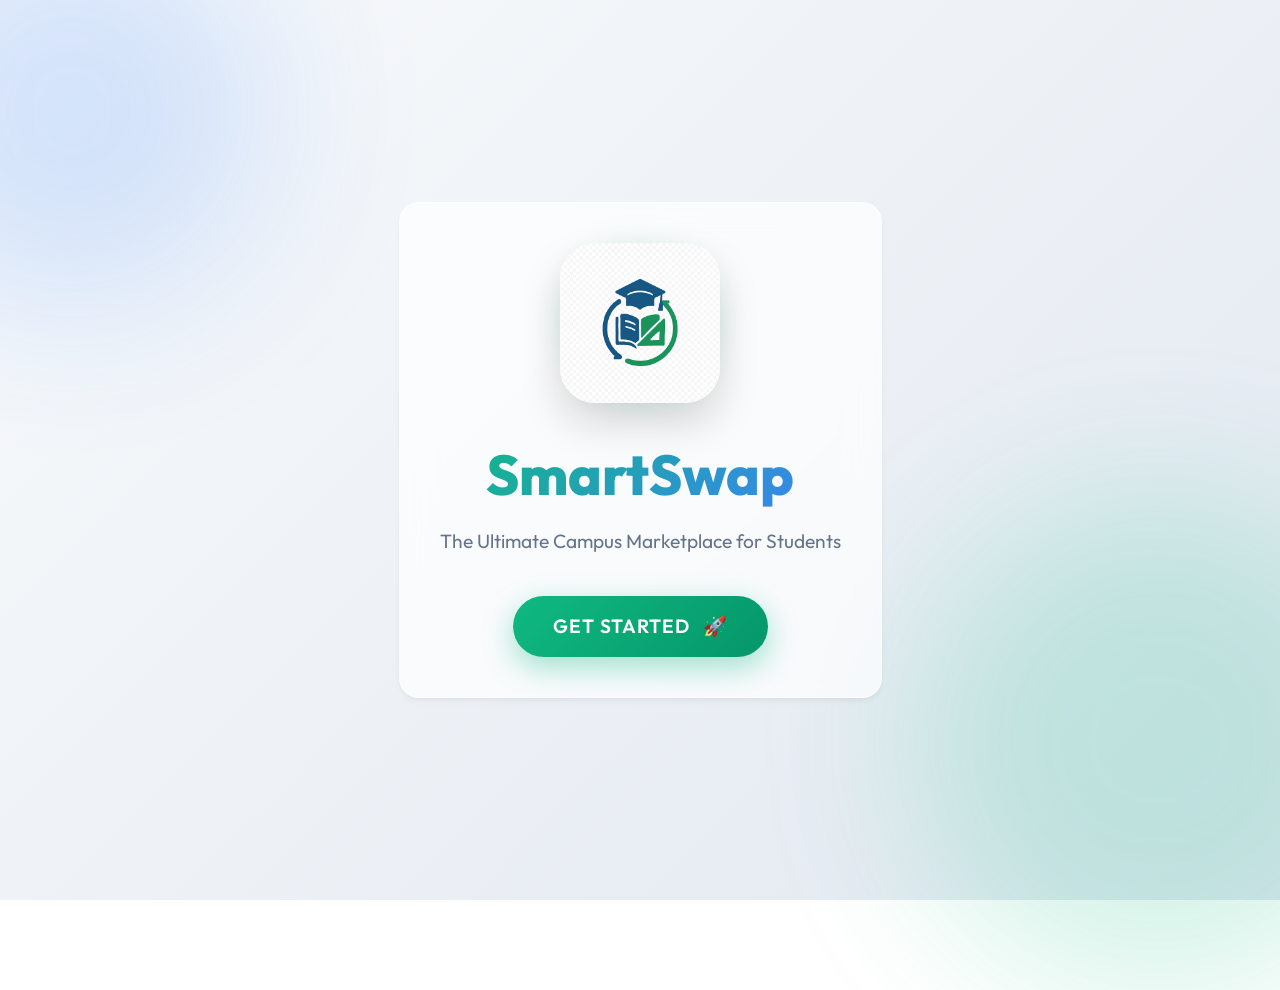
<file: smartswap - Copy/index.html>
<!DOCTYPE html>
<html lang="en">
<head>
  <meta charset="UTF-8">
  <meta http-equiv="Cache-Control" content="no-cache, no-store, must-revalidate">
  <meta http-equiv="Pragma" content="no-cache">
  <meta http-equiv="Expires" content="0">
  <meta name="viewport" content="width=device-width, initial-scale=1.0">
  <title>SmartSwap - The Premium Campus Marketplace</title>
  
  <link href="https://cdn.jsdelivr.net/npm/bootstrap@5.3.0/dist/css/bootstrap.min.css" rel="stylesheet">
  <link rel="stylesheet" href="style.css">
  
  <style>
    body {
      display: flex;
      justify-content: center;
      align-items: center;
      text-align: center;
      position: relative;
    }
    
    .hero-container {
      max-width: 600px;
      padding: 40px;
      position: relative;
      z-index: 10;
    }

    .logo-container {
      position: relative;
      display: inline-block;
      margin-bottom: 30px;
    }

    .logo {
      width: 160px;
      border-radius: 35px;
      box-shadow: 0 20px 40px rgba(0,0,0,0.15);
      animation: float 4s ease-in-out infinite;
      position: relative;
      z-index: 2;
    }

    .logo-glow {
      position: absolute;
      top: 50%;
      left: 50%;
      transform: translate(-50%, -50%);
      width: 180px;
      height: 180px;
      background: radial-gradient(circle, rgba(16,185,129,0.5) 0%, rgba(16,185,129,0) 70%);
      z-index: 1;
      filter: blur(15px);
      animation: pulse 4s ease-in-out infinite;
    }

    @keyframes float {
      0%, 100% { transform: translateY(0); }
      50% { transform: translateY(-15px); }
    }

    @keyframes pulse {
      0%, 100% { transform: translate(-50%, -50%) scale(1); opacity: 0.8; }
      50% { transform: translate(-50%, -50%) scale(1.1); opacity: 0.4; }
    }

    .app-name {
      font-size: 3.5rem;
      font-weight: 800;
      background: linear-gradient(135deg, #10b981, #3b82f6);
      -webkit-background-clip: text;
      -webkit-text-fill-color: transparent;
      margin-bottom: 10px;
    }

    .tagline {
      font-size: 1.2rem;
      color: var(--text-muted);
      margin-bottom: 40px;
      font-weight: 400;
    }

    .btn-start {
      padding: 16px 40px;
      font-size: 1.2rem;
      border-radius: 50px;
      text-transform: uppercase;
      letter-spacing: 1px;
      box-shadow: 0 10px 30px rgba(16, 185, 129, 0.4);
    }
    
    .btn-start:hover {
      box-shadow: 0 15px 40px rgba(16, 185, 129, 0.6);
      transform: translateY(-3px) scale(1.05);
    }

    /* Abstract background shapes */
    .shape {
      position: absolute;
      border-radius: 50%;
      filter: blur(80px);
      z-index: 0;
      opacity: 0.6;
    }
    .shape-1 {
      top: -10%; left: -10%; width: 400px; height: 400px; background: rgba(59, 130, 246, 0.3);
    }
    .shape-2 {
      bottom: -10%; right: -10%; width: 500px; height: 500px; background: rgba(16, 185, 129, 0.3);
    }
  </style>
</head>
<body>

  <!-- Abstract Background -->
  <div class="shape shape-1"></div>
  <div class="shape shape-2"></div>

  <div class="hero-container glass-panel animate-fade-in">
    <div class="logo-container">
      <div class="logo-glow"></div>
      <img src="icon.jpg" class="logo" alt="SmartSwap Logo">
    </div>

    <div class="app-name animate-fade-in delay-100">SmartSwap</div>
    <div class="tagline animate-fade-in delay-200">The Ultimate Campus Marketplace for Students</div>

    <button class="btn btn-success btn-start animate-fade-in delay-300" onclick="goLogin()">
      Get Started <span style="margin-left: 8px;">🚀</span>
    </button>
  </div>

  <script>
    function goLogin() {
      // Add a smooth fade out transition before redirect
      document.body.style.opacity = '0';
      setTimeout(() => {
        window.location.href = "login.html";
      }, 400);
    }
  </script>
</body>
</html>
</file>
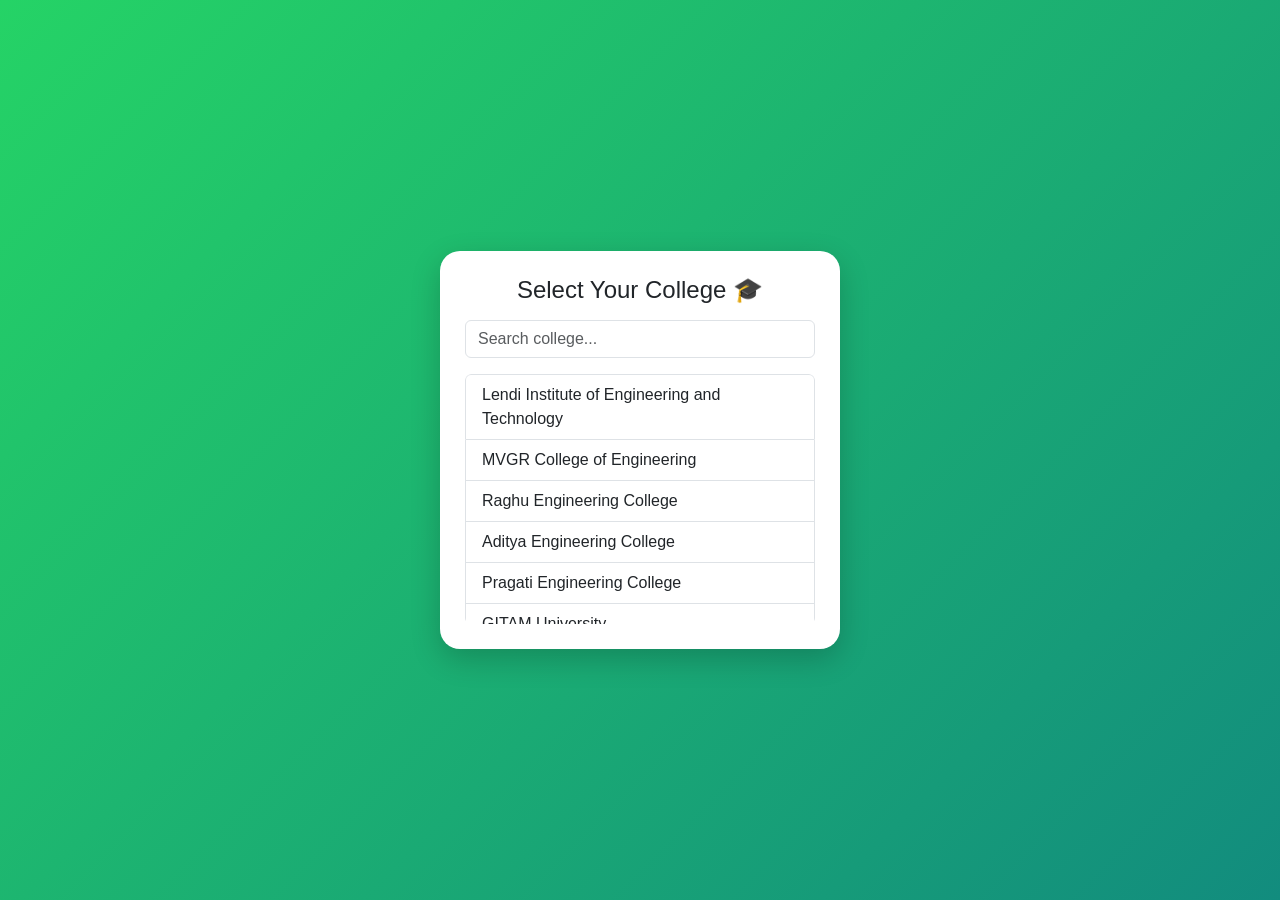
<file: smartswap - Copy/college.html>
<!DOCTYPE html>
<html>
<head>
  <meta http-equiv="Cache-Control" content="no-cache, no-store, must-revalidate">
<meta http-equiv="Pragma" content="no-cache">
<meta http-equiv="Expires" content="0">
  <title>Select College</title>
  <link href="https://cdn.jsdelivr.net/npm/bootstrap@5.3.0/dist/css/bootstrap.min.css" rel="stylesheet">

  <style>
    body {
      height: 100vh;
      display: flex;
      justify-content: center;
      align-items: center;
      background: linear-gradient(135deg, #25D366, #128C7E);
      font-family: 'Segoe UI', sans-serif;
    }

    .card-box {
      width: 400px;
      background: white;
      padding: 25px;
      border-radius: 20px;
      box-shadow: 0 10px 30px rgba(0,0,0,0.2);
    }

    .list-group-item:hover {
      background: #f1f1f1;
      cursor: pointer;
    }
  </style>
</head>

<body>

<div class="card-box">

  <h4 class="text-center mb-3">Select Your College 🎓</h4>

  <!-- SEARCH -->
  <input id="search" class="form-control mb-3" placeholder="Search college...">

  <!-- LIST -->
  <ul id="collegeList" class="list-group" style="max-height:250px;overflow-y:auto;"></ul>

</div>

<script>

const colleges = [
"Lendi Institute of Engineering and Technology",
"MVGR College of Engineering",
"Raghu Engineering College",
"Aditya Engineering College",
"Pragati Engineering College",
"GITAM University",
"ANITS Vizag",
"Vignan University",
"JNTU Kakinada",
"JNTU Hyderabad",
"CBIT Hyderabad",
"SRM University",
"VIT Vellore",
"KL University",
"Amrita University",
"Osmania University",
"Andhra University",
"Delhi University",
"IIT Hyderabad",
"NIT Warangal",
"IIIT Hyderabad",
"Manipal University",
"BITS Pilani",
"Lovely Professional University",
"Christ University"
];

// SHOW COLLEGES
function showColleges(filter = "") {
  const list = document.getElementById("collegeList");
  list.innerHTML = "";

  colleges
    .filter(c => c.toLowerCase().includes(filter.toLowerCase()))
    .forEach(c => {
      list.innerHTML += `
        <li class="list-group-item"
          onclick="selectCollege('${c}')">
          ${c}
        </li>
      `;
    });
}

// SELECT COLLEGE
function selectCollege(college) {
  localStorage.setItem("college", college);
  window.location.href = "dashboard.html";
}

// SEARCH EVENT
document.getElementById("search").onkeyup = function() {
  showColleges(this.value);
};

// INITIAL LOAD
showColleges();

</script>

</body>
</html>
</file>
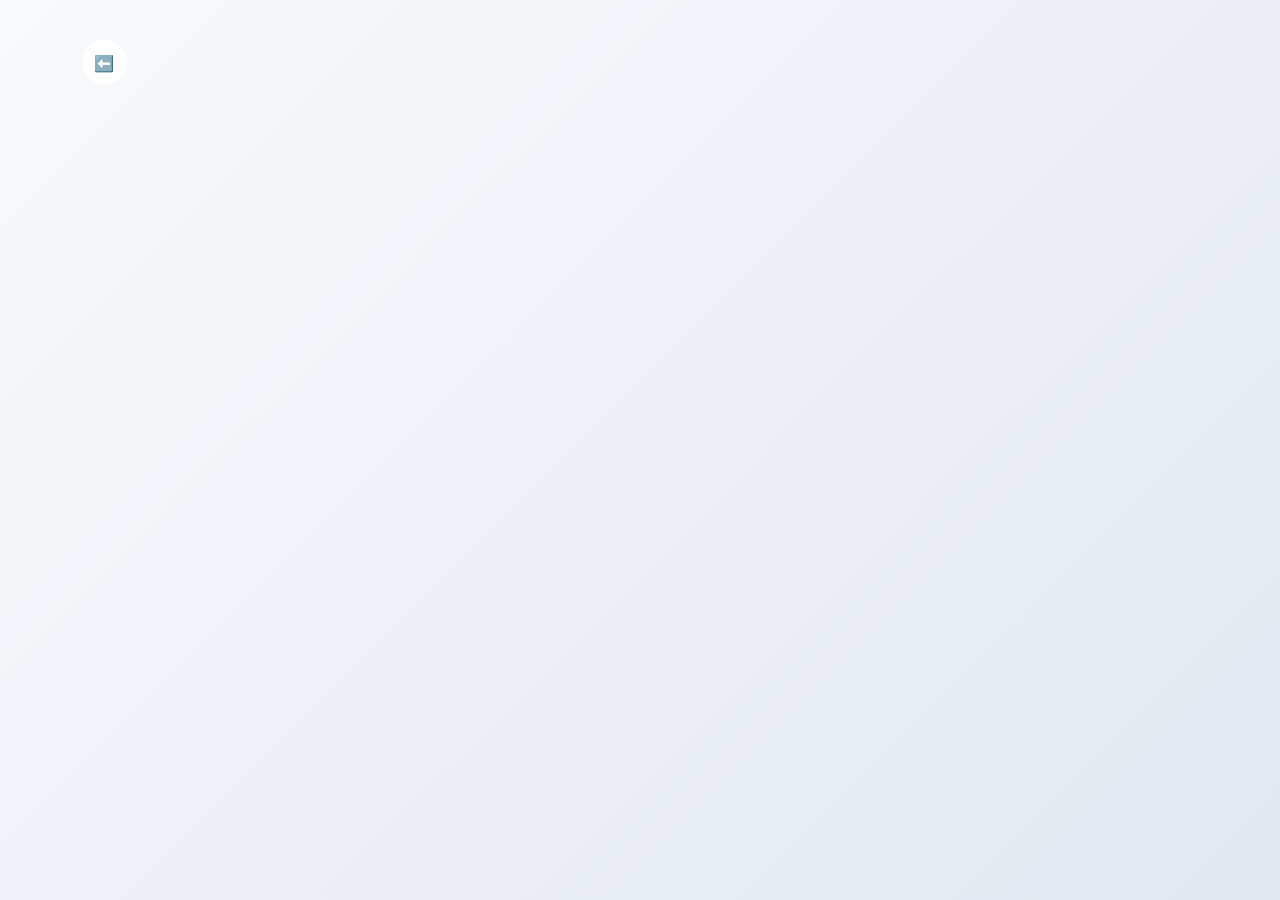
<file: smartswap - Copy/itemDetails.html>
<!DOCTYPE html>
<html lang="en">
<head>
  <meta charset="UTF-8">
  <meta http-equiv="Cache-Control" content="no-cache, no-store, must-revalidate">
  <meta http-equiv="Pragma" content="no-cache">
  <meta http-equiv="Expires" content="0">
  <meta name="viewport" content="width=device-width, initial-scale=1.0">
  <title>Item Details - SmartSwap</title>
  
  <link href="https://cdn.jsdelivr.net/npm/bootstrap@5.3.0/dist/css/bootstrap.min.css" rel="stylesheet">
  <link rel="stylesheet" href="style.css">

  <style>
    body {
      padding-top: 40px;
    }
    
    .product-img-wrapper {
      border-radius: 20px;
      overflow: hidden;
      box-shadow: var(--shadow-lg);
      position: relative;
    }
    
    .product-img-wrapper img {
      width: 100%;
      height: 450px;
      object-fit: cover;
      transition: transform 0.5s ease;
    }

    .product-img-wrapper:hover img {
      transform: scale(1.05);
    }

    .product-details {
      padding: 30px;
    }
  </style>
</head>

<body class="container">

<!-- Back button -->
<div class="mb-4 animate-fade-in">
  <button class="btn btn-light rounded-circle p-2" style="width:45px; height:45px;" onclick="window.history.back()">
    ⬅️
  </button>
</div>

<div id="details" class="row animate-fade-in delay-100 align-items-center">
  <!-- JS content goes here -->
</div>

<script>
  const item = JSON.parse(localStorage.getItem("selectedItem"));

  document.getElementById("details").innerHTML = `
    <div class="col-md-6 mb-4">
      <div class="product-img-wrapper">
        <img src="${item.image}" alt="${item.name}">
        <div class="position-absolute top-0 start-0 m-3 px-3 py-1 bg-white rounded-pill shadow-sm" style="font-size: 0.9rem; font-weight: 700; color: var(--primary);">
          ✨ Premium Listing
        </div>
      </div>
    </div>

    <div class="col-md-6">
      <div class="glass-panel product-details h-100 d-flex flex-column justify-content-center">
        <h2 class="fw-bold mb-2" style="font-size: 2.5rem;">${item.name}</h2>
        
        <p class="text-muted mb-4 fs-5">
          <span class="me-2">📍</span>${item.college || "General"}
        </p>
        
        <div class="d-flex align-items-baseline mb-4">
          <h1 class="text-success fw-bold me-3 mb-0" style="font-size: 3rem;">₹${item.price}</h1>
          <h4 class="text-muted text-decoration-line-through mb-0">₹${item.mrp}</h4>
        </div>

        <div class="mb-4">
          <h5 class="fw-bold">Description</h5>
          <p class="text-muted fs-5">${item.description || "No description provided."}</p>
        </div>

        <div class="mb-4">
          <h5 class="fw-bold">Contact Info</h5>
          <p class="text-muted fs-5">${item.contact || "Not available"}</p>
        </div>
      </div>
    </div>
  `;
</script>

</body>
</html>
</file>
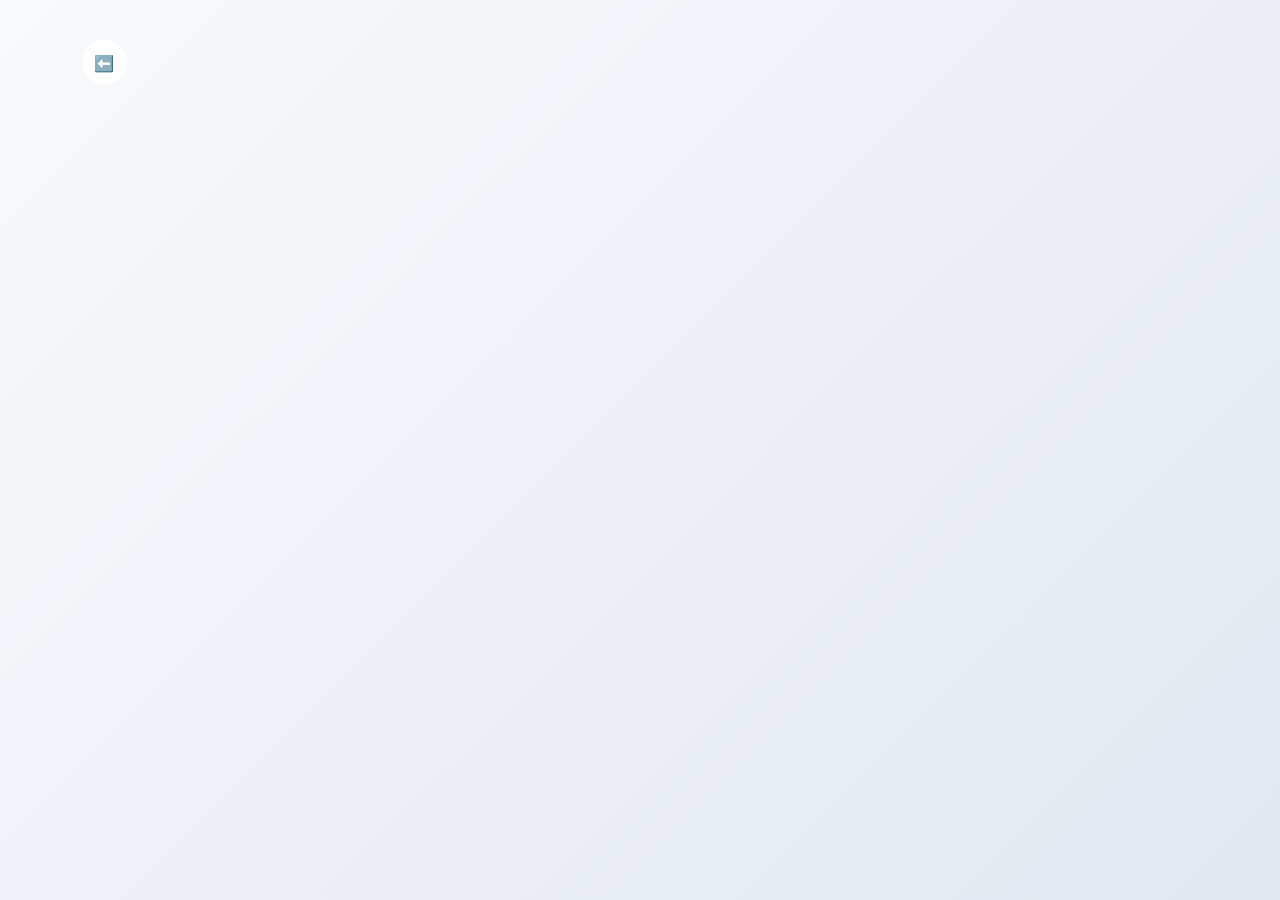
<file: smartswap - Copy/product.html>
<!DOCTYPE html>
<html lang="en">
<head>
  <meta charset="UTF-8">
  <meta http-equiv="Cache-Control" content="no-cache, no-store, must-revalidate">
  <meta http-equiv="Pragma" content="no-cache">
  <meta http-equiv="Expires" content="0">
  <meta name="viewport" content="width=device-width, initial-scale=1.0">
  <title>Product Details - SmartSwap</title>
  
  <link href="https://cdn.jsdelivr.net/npm/bootstrap@5.3.0/dist/css/bootstrap.min.css" rel="stylesheet">
  <link rel="stylesheet" href="style.css">

  <style>
    body {
      padding-top: 40px;
    }
    
    .product-img-wrapper {
      border-radius: 20px;
      overflow: hidden;
      box-shadow: var(--shadow-lg);
      position: relative;
    }
    
    .product-img-wrapper img {
      width: 100%;
      height: 450px;
      object-fit: cover;
      transition: transform 0.5s ease;
    }

    .product-img-wrapper:hover img {
      transform: scale(1.05);
    }

    .product-details {
      padding: 30px;
    }
  </style>
</head>

<body class="container">

<!-- Back button -->
<div class="mb-4 animate-fade-in">
  <button class="btn btn-light rounded-circle p-2" style="width:45px; height:45px;" onclick="window.history.back()">
    ⬅️
  </button>
</div>

<div id="productBox" class="row animate-fade-in delay-100 align-items-center">
  <!-- Content generated by JS -->
</div>

<script>
const item = JSON.parse(localStorage.getItem("selectedItem"));
const box = document.getElementById("productBox");

box.innerHTML = `
  <div class="col-md-6 mb-4">
    <div class="product-img-wrapper">
      <img src="${item.image}" alt="${item.name}">
      <div class="position-absolute top-0 start-0 m-3 px-3 py-1 bg-white rounded-pill shadow-sm" style="font-size: 0.9rem; font-weight: 700; color: var(--primary);">
        ✨ Premium Condition
      </div>
    </div>
  </div>

  <div class="col-md-6">
    <div class="glass-panel product-details h-100 d-flex flex-column justify-content-center">
      <h2 class="fw-bold mb-2" style="font-size: 2.5rem;">${item.name}</h2>
      
      <p class="text-muted mb-4 fs-5">
        <span class="me-2">📍</span>${item.college}
      </p>
      
      <div class="d-flex align-items-baseline mb-4">
        <h1 class="text-success fw-bold me-3 mb-0" style="font-size: 3rem;">₹${item.price}</h1>
        <h4 class="text-muted text-decoration-line-through mb-0">₹${item.mrp}</h4>
      </div>

      <div class="d-flex gap-3 mt-4">
        <button class="btn btn-primary flex-grow-1 py-3 fs-5" onclick="startChat('${item.id}')">
          💬 Chat with Seller
        </button>

        <button class="btn btn-light py-3 px-4 fs-5 shadow-sm" onclick="addToWishlist()">
          ❤️
        </button>
      </div>
    </div>
  </div>
`;

function startChat(id) {
  localStorage.setItem("chatItemId", id);
  localStorage.setItem("chatItem", JSON.stringify(item));
  localStorage.setItem("chatUser", item.owner);

  window.location.href = "chat.html";
}

function addToWishlist() {
  let w = JSON.parse(localStorage.getItem("wishlist")) || [];
  
  if (w.some(i => i.id === item.id)) {
    alert("Already in wishlist ❤️");
    return;
  }
  
  w.push(item);
  localStorage.setItem("wishlist", JSON.stringify(w));
  alert("Added to wishlist ❤️");
}
</script>

</body>
</html>
</file>
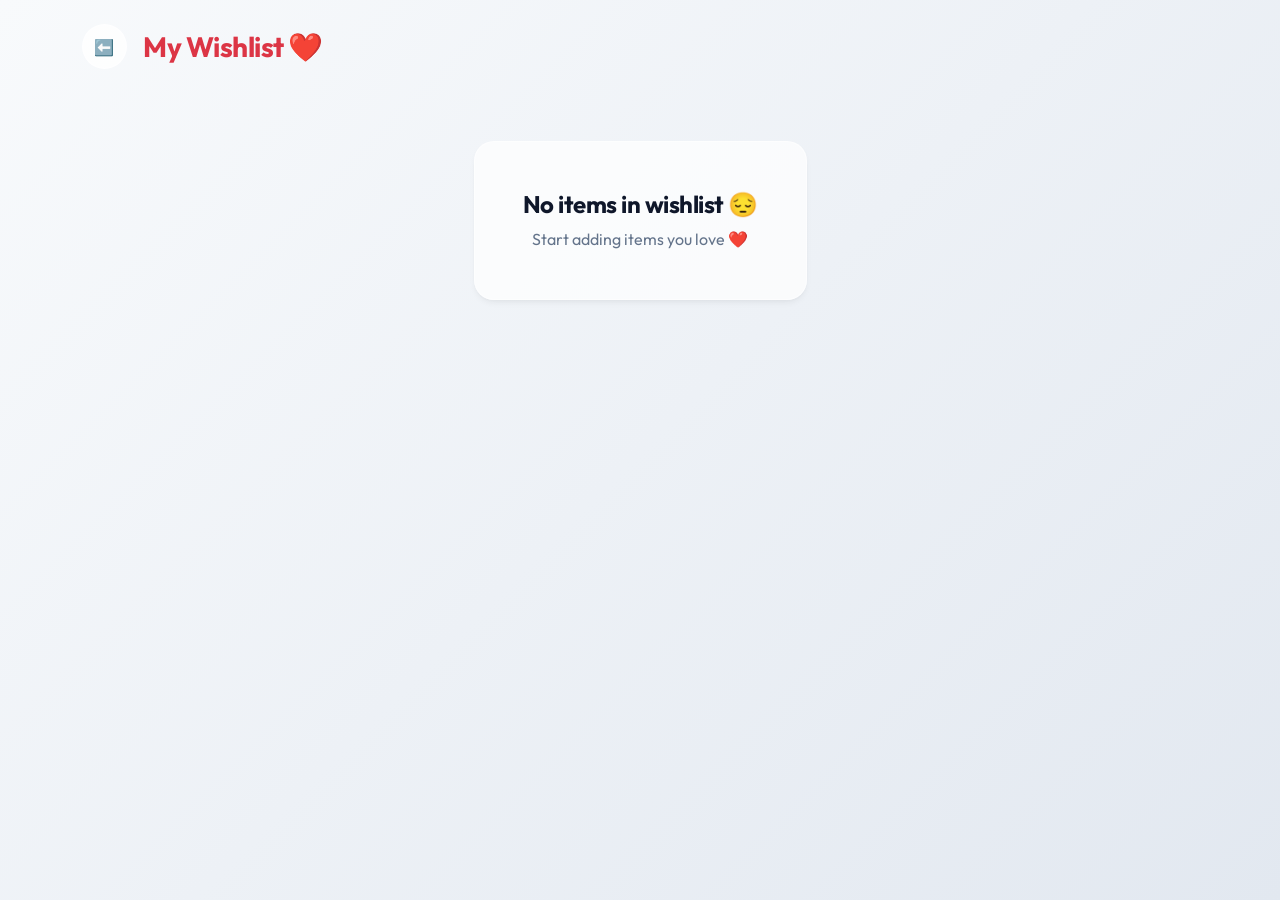
<file: smartswap - Copy/wishlist.html>
<!DOCTYPE html>
<html lang="en">
<head>
  <meta charset="UTF-8">
  <meta http-equiv="Cache-Control" content="no-cache, no-store, must-revalidate">
  <meta http-equiv="Pragma" content="no-cache">
  <meta http-equiv="Expires" content="0">
  <meta name="viewport" content="width=device-width, initial-scale=1.0">
  <title>My Wishlist - SmartSwap</title>
  
  <link href="https://cdn.jsdelivr.net/npm/bootstrap@5.3.0/dist/css/bootstrap.min.css" rel="stylesheet">
  <link rel="stylesheet" href="style.css">
</head>

<body class="container mt-4 animate-fade-in">

<!-- HEADER -->
<div class="d-flex align-items-center mb-4 gap-3">
  <button class="btn btn-light rounded-circle p-2" style="width:45px; height:45px;" onclick="window.history.back()">
    ⬅️
  </button>
  <h3 class="fw-bold mb-0 text-danger">My Wishlist ❤️</h3>
</div>

<div id="wishlistContainer" class="row"></div>

<script>
let items = JSON.parse(localStorage.getItem("wishlist")) || [];
const container = document.getElementById("wishlistContainer");

// LOAD ITEMS
function loadWishlist() {
  container.innerHTML = "";

  items.forEach((item, index) => {
    container.innerHTML += `
    <div class="col-lg-4 col-md-6 col-sm-12 mb-4 animate-fade-in delay-100">
      <div class="card h-100">
        <div style="overflow:hidden; position:relative;">
          <img src="${item.image}" onerror="this.src='https://via.placeholder.com/300?text=No+Image';" style="height:220px;width:100%;object-fit:cover;">
          <div class="position-absolute top-0 end-0 m-2 px-2 py-1 bg-white rounded-pill shadow-sm" style="font-size: 0.8rem; font-weight: 600; color: #ef4444;">
            ❤️ Wishlist
          </div>
        </div>

        <div class="card-body d-flex flex-column p-4">
          <h5 class="fw-bold text-truncate mb-1">${item.name}</h5>
          
          <div class="d-flex align-items-center mb-3">
            <h5 class="text-success fw-bold mb-0 me-2">₹${item.price}</h5>
            <small class="text-muted text-decoration-line-through">₹${item.mrp}</small>
          </div>
          
          <p class="text-muted small mb-3">
            <span class="me-1">📍</span>${item.college || "General"}
          </p>

          <div class="mt-auto d-flex gap-2">
            <button class="btn btn-primary flex-grow-1" onclick="buyItem(${index})">
              🛒 Buy / Chat
            </button>
            <button class="btn btn-light px-3" onclick="removeItem(${index})">
              ❌
            </button>
          </div>
        </div>
      </div>
    </div>
    `;
  });

  // EMPTY STATE
  if (items.length === 0) {
    container.innerHTML = `
      <div class="col-12 text-center mt-5">
        <div class="glass-panel p-5 d-inline-block">
          <h4 class="fw-bold">No items in wishlist 😔</h4>
          <p class="text-muted mb-0">Start adding items you love ❤️</p>
        </div>
      </div>
    `;
  }
}

// REMOVE ITEM
function removeItem(index) {
  items.splice(index, 1);
  localStorage.setItem("wishlist", JSON.stringify(items));
  loadWishlist();
}

// BUY ITEM
function buyItem(index) {
  const item = items[index];

  localStorage.setItem("chatItemId", item.id);
  localStorage.setItem("chatItem", JSON.stringify(item));
  localStorage.setItem("chatUser", item.owner);

  window.location.href = "chat.html";
}

loadWishlist();
</script>

</body>
</html>
</file>
<file: smartswap - Copy/style.css>
@import url('https://fonts.googleapis.com/css2?family=Outfit:wght@300;400;500;600;700;800&display=swap');

:root {
  --primary: #10b981;
  --primary-hover: #059669;
  --secondary: #3b82f6;
  --bg-gradient: linear-gradient(135deg, #f8fafc 0%, #e2e8f0 100%);
  --card-bg: rgba(255, 255, 255, 0.7);
  --glass-border: rgba(255, 255, 255, 0.5);
  --text-main: #0f172a;
  --text-muted: #64748b;
  --shadow-sm: 0 4px 6px -1px rgba(0, 0, 0, 0.05), 0 2px 4px -1px rgba(0, 0, 0, 0.03);
  --shadow-lg: 0 20px 25px -5px rgba(0, 0, 0, 0.1), 0 10px 10px -5px rgba(0, 0, 0, 0.04);
  --shadow-glow: 0 0 20px rgba(16, 185, 129, 0.4);
}

body.dark-mode {
  --bg-gradient: linear-gradient(135deg, #0f172a 0%, #020617 100%);
  --card-bg: rgba(30, 41, 59, 0.7);
  --glass-border: rgba(255, 255, 255, 0.1);
  --text-main: #f8fafc;
  --text-muted: #94a3b8;
  --shadow-glow: 0 0 20px rgba(16, 185, 129, 0.2);
}

body {
  background: var(--bg-gradient);
  background-attachment: fixed;
  font-family: 'Outfit', sans-serif;
  color: var(--text-main);
  min-height: 100vh;
  margin: 0;
  overflow-x: hidden;
  transition: background 0.4s ease, color 0.4s ease;
}

/* Glassmorphism Classes */
.glass-panel {
  background: var(--card-bg);
  backdrop-filter: blur(16px);
  -webkit-backdrop-filter: blur(16px);
  border: 1px solid var(--glass-border);
  box-shadow: var(--shadow-sm);
  border-radius: 20px;
}

/* Navbar */
.navbar.glass-nav {
  background: rgba(255, 255, 255, 0.6) !important;
  backdrop-filter: blur(20px);
  -webkit-backdrop-filter: blur(20px);
  border-bottom: 1px solid var(--glass-border);
  box-shadow: 0 4px 30px rgba(0, 0, 0, 0.05);
  transition: all 0.4s ease;
}

body.dark-mode .navbar.glass-nav {
  background: rgba(15, 23, 42, 0.6) !important;
}

.navbar-brand {
  font-weight: 800;
  background: linear-gradient(to right, #10b981, #3b82f6);
  -webkit-background-clip: text;
  -webkit-text-fill-color: transparent;
  font-size: 1.8rem;
  letter-spacing: -0.5px;
}

/* Cards */
.card {
  background: var(--card-bg);
  backdrop-filter: blur(10px);
  border: 1px solid var(--glass-border);
  border-radius: 20px;
  box-shadow: var(--shadow-sm);
  transition: all 0.4s cubic-bezier(0.4, 0, 0.2, 1);
  overflow: hidden;
}

.card:hover {
  transform: translateY(-8px) scale(1.01);
  box-shadow: var(--shadow-lg);
  border-color: rgba(16, 185, 129, 0.3);
}

.card img {
  transition: transform 0.6s cubic-bezier(0.4, 0, 0.2, 1);
  border-radius: 20px 20px 0 0;
}

.card:hover img {
  transform: scale(1.08);
}

/* Buttons */
.btn {
  border-radius: 12px;
  font-weight: 600;
  padding: 10px 20px;
  transition: all 0.3s ease;
  letter-spacing: 0.3px;
}

.btn:active {
  transform: scale(0.95);
}

.btn-primary {
  background: linear-gradient(135deg, #3b82f6 0%, #2563eb 100%);
  border: none;
  color: white;
}
.btn-primary:hover {
  box-shadow: 0 10px 20px rgba(59, 130, 246, 0.3);
  transform: translateY(-2px);
  color: white;
}

.btn-success {
  background: linear-gradient(135deg, #10b981 0%, #059669 100%);
  border: none;
  color: white;
}
.btn-success:hover {
  box-shadow: var(--shadow-glow);
  transform: translateY(-2px);
  color: white;
}

.btn-danger {
  background: linear-gradient(135deg, #ef4444 0%, #dc2626 100%);
  border: none;
}
.btn-danger:hover {
  box-shadow: 0 10px 20px rgba(239, 68, 68, 0.3);
  transform: translateY(-2px);
}

.btn-light {
  background: rgba(255, 255, 255, 0.8);
  backdrop-filter: blur(5px);
  border: 1px solid var(--glass-border);
  color: #334155;
}
.btn-light:hover {
  background: white;
  box-shadow: var(--shadow-sm);
}

body.dark-mode .btn-light {
  background: rgba(30, 41, 59, 0.8);
  color: white;
  border-color: rgba(255, 255, 255, 0.1);
}
body.dark-mode .btn-light:hover {
  background: #334155;
  color: white;
}

/* Typography Enhancements */
h1, h2, h3, h4, h5, h6 {
  font-weight: 700;
  letter-spacing: -0.5px;
  color: var(--text-main);
}

.text-muted {
  color: var(--text-muted) !important;
}

.text-success {
  color: #10b981 !important;
}

/* Forms & Inputs */
.form-control, .form-select {
  background: rgba(255, 255, 255, 0.5);
  border: 1px solid var(--glass-border);
  border-radius: 12px;
  padding: 12px 16px;
  color: var(--text-main);
  transition: all 0.3s ease;
  backdrop-filter: blur(5px);
}

.form-control:focus, .form-select:focus {
  background: rgba(255, 255, 255, 0.9);
  box-shadow: 0 0 0 4px rgba(16, 185, 129, 0.1);
  border-color: #10b981;
  outline: none;
}

body.dark-mode .form-control, body.dark-mode .form-select {
  background: rgba(15, 23, 42, 0.5);
  color: white;
  border-color: rgba(255, 255, 255, 0.1);
}

body.dark-mode .form-control:focus, body.dark-mode .form-select:focus {
  background: rgba(30, 41, 59, 0.9);
  box-shadow: 0 0 0 4px rgba(16, 185, 129, 0.2);
  color: white;
}

/* Animations */
@keyframes fadeInUp {
  from {
    opacity: 0;
    transform: translateY(20px);
  }
  to {
    opacity: 1;
    transform: translateY(0);
  }
}

.animate-fade-in {
  animation: fadeInUp 0.6s cubic-bezier(0.4, 0, 0.2, 1) forwards;
  opacity: 0;
}

.delay-100 { animation-delay: 100ms; }
.delay-200 { animation-delay: 200ms; }
.delay-300 { animation-delay: 300ms; }
.delay-400 { animation-delay: 400ms; }

/* Custom Scrollbar */
::-webkit-scrollbar {
  width: 8px;
}
::-webkit-scrollbar-track {
  background: transparent;
}
::-webkit-scrollbar-thumb {
  background: #cbd5e1;
  border-radius: 10px;
}
body.dark-mode ::-webkit-scrollbar-thumb {
  background: #475569;
}
::-webkit-scrollbar-thumb:hover {
  background: #94a3b8;
}

/* Loader */
#loader {
  background: var(--bg-gradient) !important;
  backdrop-filter: blur(20px);
}
</file>
